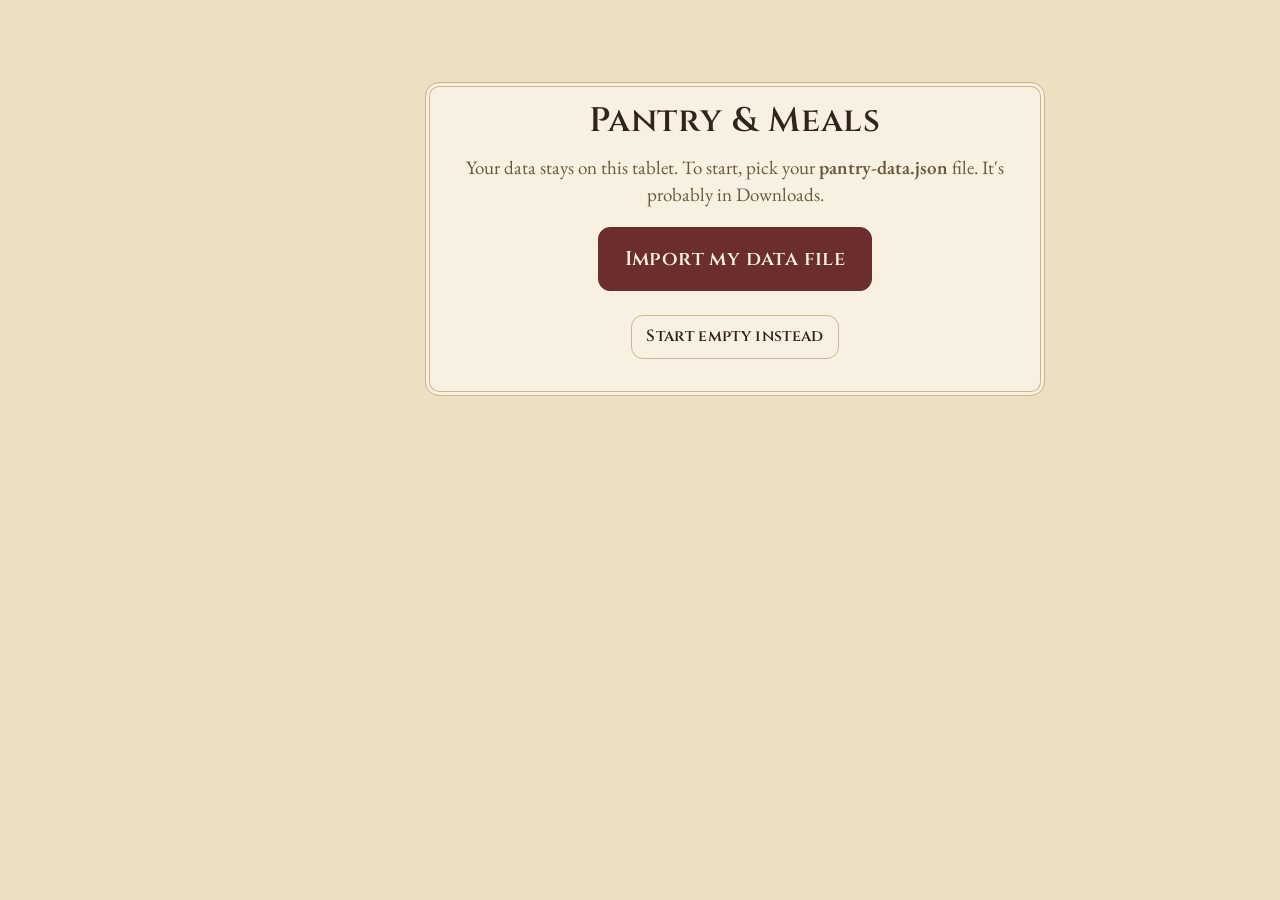
<file: index.html>
<!doctype html>
<html lang="en">
<head>
  <meta charset="utf-8">
  <meta name="viewport" content="width=device-width, initial-scale=1, viewport-fit=cover">
  <title>Pantry & Meals</title>
  <meta name="description" content="Pantry, groceries and meal plan. Works offline.">
  <!-- Browser bar color, light and dark -->
  <meta name="theme-color" content="#ece0c2" media="(prefers-color-scheme: light)">
  <meta name="theme-color" content="#18110c" media="(prefers-color-scheme: dark)">
  <link rel="manifest" href="manifest.webmanifest">
  <link rel="icon" href="icons/icon-192.png">
  <link rel="apple-touch-icon" href="icons/icon-192.png">
  <link rel="stylesheet" href="css/styles.css">
</head>
<body>
  <!-- Navigation. A bottom bar in portrait, a sidebar in landscape (see styles.css). -->
  <nav class="tabs" id="tabs" aria-label="Screens">
    <a href="#today" data-screen="today">
      <svg viewBox="0 0 24 24" aria-hidden="true"><circle cx="12" cy="12" r="4"/><path d="M12 2v2M12 20v2M4.9 4.9l1.4 1.4M17.7 17.7l1.4 1.4M2 12h2M20 12h2M4.9 19.1l1.4-1.4M17.7 6.3l1.4-1.4"/></svg>
      <span>Today</span>
    </a>
    <a href="#quests" data-screen="quests">
      <svg viewBox="0 0 24 24" aria-hidden="true"><path d="M12 3l8 3v6c0 5-3.5 8-8 9-4.5-1-8-4-8-9V6z"/><path d="M9 12l2 2 4-4"/></svg>
      <span>Quests</span>
    </a>
    <a href="#week" data-screen="week">
      <svg viewBox="0 0 24 24" aria-hidden="true"><rect x="3" y="5" width="18" height="16" rx="2"/><path d="M3 10h18M8 3v4M16 3v4"/></svg>
      <span>Week</span>
    </a>
    <a href="#pantry" data-screen="pantry">
      <svg viewBox="0 0 24 24" aria-hidden="true"><path d="M8 3h8v3H8z"/><path d="M7 6h10a2 2 0 0 1 2 2v11a2 2 0 0 1-2 2H7a2 2 0 0 1-2-2V8a2 2 0 0 1 2-2z"/><path d="M5 13h14"/></svg>
      <span>Pantry</span>
    </a>
    <a href="#groceries" data-screen="groceries">
      <svg viewBox="0 0 24 24" aria-hidden="true"><circle cx="9" cy="20" r="1.5"/><circle cx="17" cy="20" r="1.5"/><path d="M3 4h2l2.4 11h11l2-8H6.2"/></svg>
      <span>Groceries</span>
    </a>
    <a href="#recipes" data-screen="recipes">
      <svg viewBox="0 0 24 24" aria-hidden="true"><path d="M4 4h6a3 3 0 0 1 3 3v13a2 2 0 0 0-2-2H4z"/><path d="M20 4h-6a3 3 0 0 0-3 3v13a2 2 0 0 1 2-2h7z"/></svg>
      <span>Recipes</span>
    </a>
    <a href="#settings" data-screen="settings">
      <svg viewBox="0 0 24 24" aria-hidden="true"><path d="M4 6h10M18 6h2M4 12h4M12 12h8M4 18h12"/><circle cx="16" cy="6" r="2"/><circle cx="10" cy="12" r="2"/><circle cx="18" cy="18" r="2"/></svg>
      <span>Settings</span>
    </a>
  </nav>

  <!-- Each screen draws itself in here -->
  <main id="screen" tabindex="-1"></main>

  <!-- Shared pop-up and the little message at the bottom -->
  <dialog id="dialog"></dialog>
  <div id="toast" role="status" aria-live="polite"></div>

  <script type="module" src="js/app.js"></script>
</body>
</html>
</file>
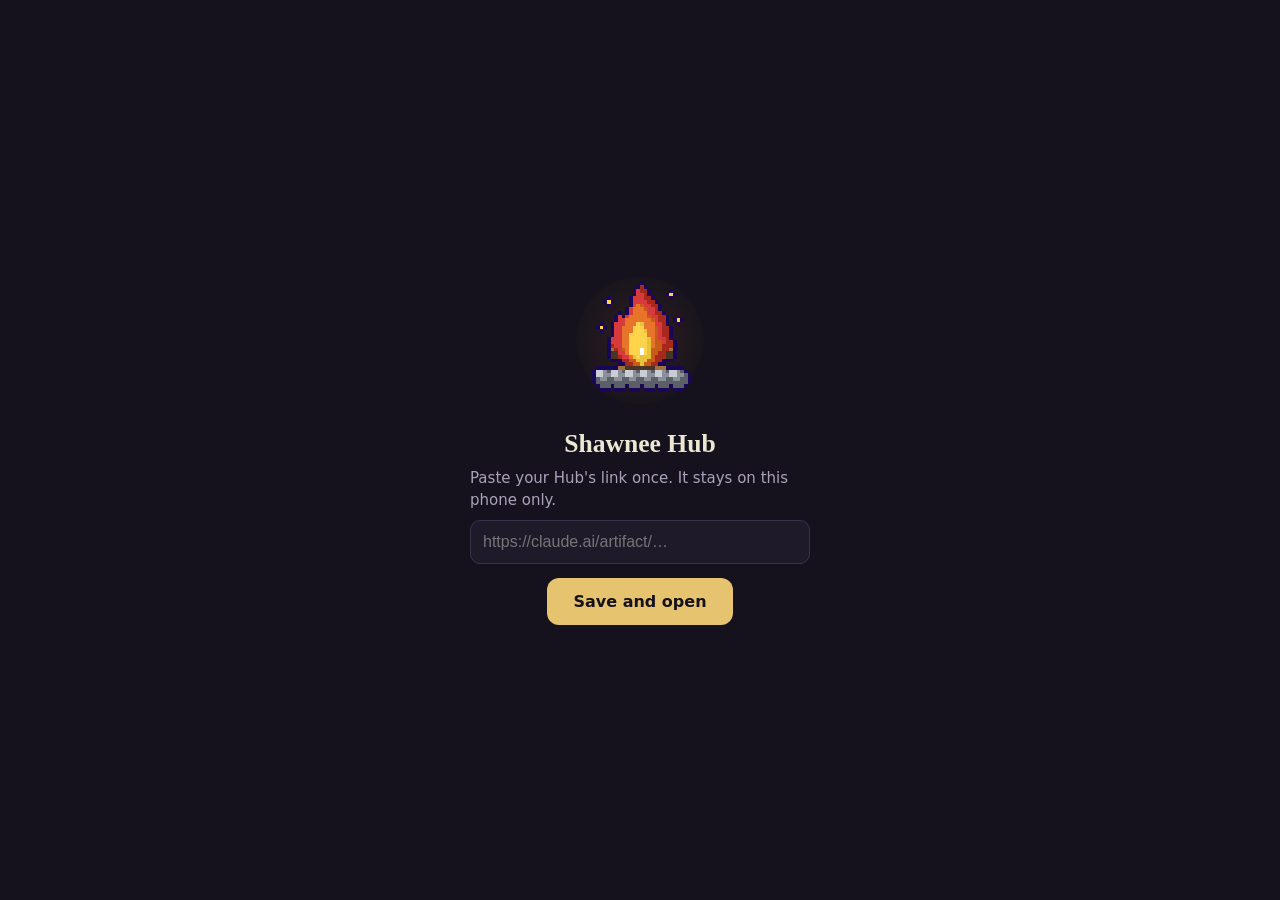
<file: hub/index.html>
<!doctype html>
<html lang="en">
<head>
<meta charset="utf-8">
<meta name="viewport" content="width=device-width,initial-scale=1">
<title>Shawnee Hub</title>
<meta name="theme-color" content="#15121d">
<link rel="manifest" href="manifest.webmanifest">
<link rel="icon" href="icon-192.png">
<link rel="apple-touch-icon" href="icon-192.png">
<style>
  :root { color-scheme: dark; }
  body { margin: 0; min-height: 100vh; display: grid; place-items: center; background: #15121d; color: #ede6d3;
         font: 17px/1.5 system-ui, sans-serif; padding: 16px; box-sizing: border-box; text-align: center; }
  img { width: 144px; height: 144px; image-rendering: pixelated; border-radius: 28px; }
  h1 { font: 700 1.6rem Georgia, serif; margin: 16px 0 6px; }
  .btn { display: inline-block; margin: 14px 0; padding: 14px 26px; border: 0; border-radius: 12px; background: #e6c36e;
         color: #15121d; font: 700 1rem system-ui, sans-serif; text-decoration: none; cursor: pointer; }
  input { width: min(340px, 100%); padding: 12px; border-radius: 10px; border: 1px solid #3a3350; background: #1e1a29;
          color: #ede6d3; font-size: 16px; box-sizing: border-box; }
  ol, p.small { text-align: left; max-width: 340px; margin: 8px auto; color: #aaa2bb; font-size: 15px; }
  .small a { color: #aaa2bb; }
</style>
</head>
<body>
<main>
  <img src="icon-512.png" alt="">
  <h1>Shawnee Hub</h1>
  <!-- The Hub's address is never in this public page: it's pasted once and kept on this phone only. -->
  <section id="setup" hidden>
    <p class="small">Paste your Hub's link once. It stays on this phone only.</p>
    <input id="link" type="url" placeholder="https://claude.ai/artifact/…" autocomplete="off">
    <br><button class="btn" id="save">Save and open</button>
  </section>
  <section id="ready" hidden>
    <a class="btn" id="go" href="#">Enter the Hall</a>
    <ol id="how">
      <li>In Chrome, tap the ⋮ menu.</li>
      <li>Tap <b>Add to home screen</b>, then <b>Install</b>.</li>
      <li>Open the Hub from the new campfire icon.</li>
    </ol>
    <p class="small"><a href="#" id="forget">Change the saved link</a></p>
  </section>
</main>
<script>
  const KEY = 'shawnee-hub-link';
  const get = () => { try { return localStorage.getItem(KEY); } catch (e) { return null; } };
  const ok = (u) => /^https:\/\/claude\.ai\/(code\/)?artifact\//.test(u || '');
  const show = () => {
    const link = get();
    document.getElementById('setup').hidden = ok(link);
    document.getElementById('ready').hidden = !ok(link);
    if (ok(link)) document.getElementById('go').href = link;
    return link;
  };
  document.getElementById('save').onclick = () => {
    const u = document.getElementById('link').value.trim();
    if (!ok(u)) { alert('That should be your Hub link, starting with https://claude.ai/artifact/'); return; }
    try { localStorage.setItem(KEY, u); } catch (e) {}
    show();
  };
  document.getElementById('forget').onclick = (e) => {
    e.preventDefault(); try { localStorage.removeItem(KEY); } catch (err) {} show();
  };
  // Launched from the home-screen icon with a saved link: go straight to the Hub.
  const link = show();
  const installed = matchMedia('(display-mode: standalone)').matches || new URLSearchParams(location.search).has('app');
  if (installed && ok(link)) location.replace(link);
</script>
</body>
</html>
</file>
<file: css/styles.css>
/* =========================================================
   Pantry & Meals — styles
   A parchment look in light mode and a candlelit tavern look
   in dark mode. Colors live in the variables below; dark mode
   swaps them automatically when the tablet is in dark mode.
   ========================================================= */

/* Fonts are saved inside the app (fonts/ folder) so they work offline.
   Both are free to bundle under the SIL Open Font License. */
@font-face {
  font-family: 'Cinzel';
  font-style: normal;
  font-weight: 400 700;
  font-display: swap;
  src: url(../fonts/cinzel-latin.woff2) format('woff2');
}
@font-face {
  font-family: 'EB Garamond';
  font-style: normal;
  font-weight: 400 600;
  font-display: swap;
  src: url(../fonts/ebgaramond-latin.woff2) format('woff2');
}
@font-face {
  font-family: 'EB Garamond';
  font-style: italic;
  font-weight: 400;
  font-display: swap;
  src: url(../fonts/ebgaramond-italic-latin.woff2) format('woff2');
}

:root {
  color-scheme: light dark;

  --font-display: 'Cinzel', Georgia, 'Times New Roman', serif;   /* headings, buttons */
  --font-body: 'EB Garamond', Georgia, 'Times New Roman', serif;  /* everything else */

  /* Parchment */
  --bg: #ece0c2;
  --surface: #f8f1e1;
  --surface-2: #ebdfc0;
  --text: #33241a;
  --muted: #6b573d;
  --line: #cbb68c;

  --accent: #6b2d2d;        /* deep red: main buttons, active tab */
  --accent-ink: #f8f1e1;
  --accent-soft: #edd9c8;
  --gold: #8a6a1c;          /* XP, gold, numbers that matter */
  --gold-bright: #c99a2e;
  --danger: #9b2c1d;

  /* One color per macro bar */
  --kcal: #b0642a;
  --protein: #3f6b3a;
  --carbs: #3c5f86;
  --fat: #7b4a7e;

  /* Warnings */
  --warn-bg: #f6e3b8;  --warn-ink: #5e4100;
  --stop-bg: #f3d3c9;  --stop-ink: #7e1d12;

  /* Tag chips */
  --chip-bg: #e6d8b6;     --chip-ink: #4a3a28;
  --veg-bg: #d8e4c4;      --veg-ink: #2d4f24;
  --notmine-bg: #e3d6e6;  --notmine-ink: #523a63;
  --occ-bg: #f2dcae;      --occ-ink: #6e4600;
  --use-bg: #f2cfc0;      --use-ink: #7e2a12;
  --home-bg: #d7e0e6;     --home-ink: #24465f;

  /* Jar gauge */
  --jar-glass: #e2d4b2;
  --jar-ok: #5d8a4f;
  --jar-mid: #c4932f;
  --jar-low: #b8573b;

  --radius: 14px;
  --tap: 52px;            /* minimum height for anything you tap */
  --nav-w: 190px;         /* sidebar width in landscape */
}

/* Candlelit tavern */
@media (prefers-color-scheme: dark) {
  :root {
    --bg: #18110c;
    --surface: #251a13;
    --surface-2: #33251b;
    --text: #f1e4c8;
    --muted: #bca98a;
    --line: #4d3a29;

    --accent: #e2b75c;
    --accent-ink: #22170f;
    --accent-soft: #3e2e19;
    --gold: #e8c26a;
    --gold-bright: #f0cf7e;
    --danger: #f0937c;

    --kcal: #e39a5c;
    --protein: #94c98a;
    --carbs: #8fb3dd;
    --fat: #cf9ad2;

    --warn-bg: #3d3018;  --warn-ink: #f2d38c;
    --stop-bg: #43241d;  --stop-ink: #f5b3a9;

    --chip-bg: #3a2b1f;     --chip-ink: #e3d3b4;
    --veg-bg: #24361f;      --veg-ink: #b5dba5;
    --notmine-bg: #36283d;  --notmine-ink: #d8c1e4;
    --occ-bg: #42321a;      --occ-ink: #f0c983;
    --use-bg: #46271c;      --use-ink: #f4b29c;
    --home-bg: #1f2e38;     --home-ink: #a9cbec;

    --jar-glass: #3a2c20;
    --jar-ok: #7aa86a;
    --jar-mid: #d4a646;
    --jar-low: #d0694c;
  }
}

/* ---------- Base ---------- */

* { box-sizing: border-box; }

html { -webkit-text-size-adjust: 100%; }

body {
  margin: 0;
  background: var(--bg);
  color: var(--text);
  font-family: var(--font-body);
  font-size: 19px;
  line-height: 1.45;
  /* Garamond's numbers dip below the line by default; these keep them level and lined up */
  font-variant-numeric: lining-nums tabular-nums;
  -webkit-tap-highlight-color: transparent;
}

h1, h2, h3 {
  font-family: var(--font-display);
  font-weight: 600;
  letter-spacing: .02em;
  line-height: 1.2;
  margin: 0;
}
h1 { font-size: 30px; }
h2 { font-size: 21px; }
h3 { font-size: 18px; }
p { margin: 0; }

button, input, select, textarea { font: inherit; color: inherit; }

:focus-visible { outline: 3px solid var(--accent); outline-offset: 2px; }

.muted { color: var(--muted); }
.small { font-size: 15px; }
.spacer { flex: 1; }
.hidden { display: none !important; }

/* ---------- Navigation: bottom bar (portrait) ---------- */

.tabs {
  position: fixed;
  left: 0; right: 0; bottom: 0;
  z-index: 10;
  display: flex;
  background: var(--surface);
  border-top: 1px solid var(--line);
  padding-bottom: env(safe-area-inset-bottom);
}

.tabs a {
  flex: 1;
  display: flex;
  flex-direction: column;
  align-items: center;
  justify-content: center;
  gap: 2px;
  min-height: 66px;
  padding: 6px 2px;
  color: var(--muted);
  text-decoration: none;
  font-size: 14px;
}

.tabs svg {
  width: 26px; height: 26px;
  fill: none; stroke: currentColor; stroke-width: 2;
  stroke-linecap: round; stroke-linejoin: round;
}

.tabs a.active { color: var(--accent); font-weight: 650; }

main {
  max-width: 1280px;
  margin: 0 auto;
  padding: 20px 16px 110px;
  outline: none;
}

/* ---------- Navigation: sidebar (landscape tablet) ---------- */

@media (orientation: landscape) and (min-width: 800px) {
  .tabs {
    top: 0; right: auto; bottom: 0;
    width: var(--nav-w);
    flex-direction: column;
    gap: 4px;
    padding: 20px 10px;
    border-top: 0;
    border-right: 1px solid var(--line);
  }
  .tabs a {
    flex: 0 0 auto;
    flex-direction: row;
    justify-content: flex-start;
    gap: 14px;
    min-height: 56px;
    padding: 0 16px;
    border-radius: 12px;
    font-size: 18px;
  }
  .tabs a.active { background: var(--accent-soft); }
  main { margin-left: var(--nav-w); padding: 28px 32px 40px; }
}

/* ---------- Building blocks ---------- */

.screen-head {
  display: flex;
  align-items: center;
  flex-wrap: wrap;
  gap: 12px;
  margin-bottom: 18px;
}
.screen-head .sub { width: 100%; color: var(--muted); }

.card {
  background: var(--surface);
  border: 1px solid var(--line);
  border-radius: var(--radius);
  padding: 18px;
  margin-bottom: 16px;
}
.card > h2 { margin-bottom: 12px; }
.card-head { display: flex; align-items: center; gap: 12px; margin-bottom: 12px; flex-wrap: wrap; }
.card-head h2 { margin: 0; }

.note {
  background: var(--surface-2);
  border-radius: 10px;
  padding: 10px 14px;
  color: var(--text);
}

.btn {
  display: inline-flex;
  align-items: center;
  justify-content: center;
  gap: 8px;
  min-height: var(--tap);
  padding: 0 18px;
  border: 1px solid var(--line);
  border-radius: 12px;
  background: var(--surface);
  color: var(--text);
  cursor: pointer;
  text-decoration: none;
  white-space: nowrap;
}
.btn:active { transform: translateY(1px); }
.btn.primary { background: var(--accent); border-color: var(--accent); color: var(--accent-ink); font-weight: 600; }
.btn.danger { color: var(--danger); border-color: currentColor; background: transparent; }
.btn.big { min-height: 64px; font-size: 20px; padding: 0 26px; }
.btn.wide { width: 100%; }
.btn.small { min-height: 44px; padding: 0 14px; font-size: 16px; }
.btn[disabled] { opacity: .5; cursor: default; }

.icon-btn {
  display: inline-flex; align-items: center; justify-content: center;
  width: var(--tap); height: var(--tap);
  flex: 0 0 auto;
  border: 1px solid var(--line);
  border-radius: 12px;
  background: var(--surface);
  color: var(--muted);
  cursor: pointer;
}
.icon-btn svg, .btn svg {
  width: 24px; height: 24px;
  fill: none; stroke: currentColor; stroke-width: 2;
  stroke-linecap: round; stroke-linejoin: round;
}
.icon-btn.on { color: var(--accent); border-color: var(--accent); background: var(--accent-soft); }

.btn-row { display: flex; flex-wrap: wrap; gap: 10px; }

/* Text inputs */
input[type="text"], input[type="search"], input[type="number"], input[type="date"], select, textarea {
  width: 100%;
  min-height: var(--tap);
  padding: 10px 14px;
  border: 1px solid var(--line);
  border-radius: 12px;
  background: var(--surface);
}
textarea { resize: vertical; line-height: 1.4; }

label.field { display: flex; flex-direction: column; gap: 6px; font-weight: 600; font-size: 16px; }
label.field > span.hint { font-weight: 400; color: var(--muted); }

label.check {
  display: flex; align-items: center; gap: 12px;
  min-height: var(--tap);
  cursor: pointer;
}
label.check input { width: 26px; height: 26px; accent-color: var(--accent); flex: 0 0 auto; }

.grid-2 { display: grid; grid-template-columns: 1fr 1fr; gap: 12px; }
.grid-4 { display: grid; grid-template-columns: repeat(4, 1fr); gap: 12px; }
@media (max-width: 560px) { .grid-4 { grid-template-columns: 1fr 1fr; } }

/* Segmented row of choice buttons (scores, filters, quick fill) */
.seg { display: flex; flex-wrap: wrap; gap: 8px; }
.seg button {
  min-height: var(--tap);
  min-width: var(--tap);
  padding: 0 16px;
  border: 1px solid var(--line);
  border-radius: 999px;
  background: var(--surface);
  cursor: pointer;
}
.seg button[aria-pressed="true"] {
  background: var(--accent); border-color: var(--accent); color: var(--accent-ink); font-weight: 600;
}
.seg.scroll { flex-wrap: nowrap; overflow-x: auto; padding-bottom: 4px; scrollbar-width: none; }
.seg.scroll button { flex: 0 0 auto; }

/* ---------- Tag chips ---------- */

.chips { display: flex; flex-wrap: wrap; gap: 6px; }
.chip {
  display: inline-block;
  padding: 2px 10px;
  border-radius: 999px;
  background: var(--chip-bg);
  color: var(--chip-ink);
  font-size: 14px;
  line-height: 1.6;
  white-space: nowrap;
}
.chip.veg { background: var(--veg-bg); color: var(--veg-ink); }
.chip.not-mine { background: var(--notmine-bg); color: var(--notmine-ink); }
.chip.occasional { background: var(--occ-bg); color: var(--occ-ink); }
.chip.usefirst { background: var(--use-bg); color: var(--use-ink); font-weight: 600; }
.chip.homemade { background: var(--home-bg); color: var(--home-ink); }
.chip.loc { background: transparent; border: 1px solid var(--line); color: var(--muted); }

/* ---------- Jar fill gauge ---------- */

.jar { display: flex; flex-direction: column; align-items: center; flex: 0 0 auto; width: 34px; }
.jar-lid { width: 60%; height: 6px; border-radius: 3px 3px 0 0; background: var(--muted); opacity: .55; }
.jar-body {
  position: relative;
  width: 100%; height: 44px;
  border-radius: 6px 6px 9px 9px;
  background: var(--jar-glass);
  overflow: hidden;
}
.jar-fill { position: absolute; left: 0; right: 0; bottom: 0; background: var(--jar-ok); }
.jar.mid .jar-fill { background: var(--jar-mid); }
.jar.low .jar-fill { background: var(--jar-low); }
.jar-q { position: absolute; inset: 0; display: grid; place-items: center; color: var(--muted); font-weight: 700; }
.jar.large { width: 64px; }
.jar.large .jar-lid { height: 10px; }
.jar.large .jar-body { height: 86px; border-radius: 10px 10px 16px 16px; }

/* ---------- Today ---------- */

.today-grid { display: grid; gap: 16px; grid-template-columns: 1fr; }
.today-grid > .card { margin: 0; }
@media (orientation: landscape) and (min-width: 800px) {
  .today-grid { grid-template-columns: minmax(320px, 5fr) 7fr; align-items: start; }
  .today-grid .col { display: grid; gap: 16px; }
}
.today-grid .col { display: grid; gap: 16px; }

.macro { margin-bottom: 18px; }
.macro:last-child { margin-bottom: 0; }
.macro-top { display: flex; align-items: baseline; justify-content: space-between; gap: 10px; flex-wrap: wrap; }
.macro-label { font-size: 18px; font-weight: 600; }
.macro-num { font-size: 18px; color: var(--muted); }
.macro-num b { font-size: 40px; color: var(--text); font-variant-numeric: tabular-nums; letter-spacing: -0.5px; }
.bar {
  position: relative;
  height: 18px;
  margin: 6px 0 4px;
  border-radius: 999px;
  background: var(--surface-2);
  overflow: hidden;
}
.bar-plan, .bar-fill { position: absolute; left: 0; top: 0; bottom: 0; border-radius: 999px; }
.bar-plan { background: var(--c); opacity: .22; }
.bar-fill { background: var(--c); transition: width .25s ease; }
.macro-sub { font-size: 15px; color: var(--muted); }

.slot-head {
  margin: 16px 0 6px;
  font-size: 14px;
  font-weight: 700;
  letter-spacing: .06em;
  text-transform: uppercase;
  color: var(--muted);
}
.slot-head:first-child { margin-top: 0; }

.meal-row {
  display: flex;
  align-items: center;
  gap: 12px;
  padding: 8px 0;
  border-top: 1px solid var(--line);
}
.slot-head + .meal-row { border-top: 0; }

.tick {
  flex: 0 0 auto;
  width: 52px; height: 52px;
  border: 2px solid var(--line);
  border-radius: 14px;
  background: var(--surface);
  color: transparent;
  cursor: pointer;
  display: grid; place-items: center;
}
.tick svg { width: 30px; height: 30px; fill: none; stroke: currentColor; stroke-width: 3; stroke-linecap: round; stroke-linejoin: round; }
.tick[aria-pressed="true"] { background: var(--accent); border-color: var(--accent); color: var(--accent-ink); }

.meal-body {
  flex: 1;
  min-width: 0;
  min-height: 52px;
  display: flex; flex-direction: column; justify-content: center;
  padding: 4px 0;
  border: 0; background: none; text-align: left; cursor: pointer;
}
.meal-name { font-weight: 600; font-size: 19px; }
.meal-detail { color: var(--muted); font-size: 15px; }
.meal-nums { flex: 0 0 auto; text-align: right; font-variant-numeric: tabular-nums; font-size: 15px; color: var(--muted); }
.meal-nums b { color: var(--text); font-size: 18px; }

.meal-row.eaten .meal-name { color: var(--muted); }

/* Drinks and supplements: same row, lighter and smaller */
.meal-row.kind-drink .meal-name,
.meal-row.kind-supplement .meal-name { font-size: 17px; font-weight: 500; }
.meal-row.kind-drink .meal-detail,
.meal-row.kind-supplement .meal-detail { white-space: nowrap; overflow: hidden; text-overflow: ellipsis; }
.kind-tag { font-size: 13px; font-weight: 600; color: var(--muted); text-transform: uppercase; letter-spacing: .05em; }

.water { display: flex; align-items: center; gap: 14px; }
.water-num { flex: 1; text-align: center; }
.water-num b { font-size: 44px; font-variant-numeric: tabular-nums; }

.score-row { display: flex; align-items: center; gap: 12px; flex-wrap: wrap; margin-top: 10px; }
.score-row .score-label { width: 72px; font-weight: 600; }

.list-plain { list-style: none; margin: 0; padding: 0; }
.list-plain > li { border-top: 1px solid var(--line); }
.list-plain > li:first-child { border-top: 0; }
.row-btn {
  width: 100%;
  min-height: var(--tap);
  display: flex; align-items: center; gap: 12px;
  padding: 8px 0;
  border: 0; background: none; text-align: left; cursor: pointer;
}
.row-btn .grow { flex: 1; min-width: 0; }

.empty { text-align: center; padding: 24px 8px; }
.empty p { margin-bottom: 16px; }
.empty .btn-row { justify-content: center; }

/* ---------- Week ---------- */

.week-grid { display: grid; gap: 16px; grid-template-columns: repeat(auto-fill, minmax(330px, 1fr)); }
.day-card { margin: 0; display: flex; flex-direction: column; }
.day-card.is-today { border: 2px solid var(--accent); }
.day-card header { display: flex; align-items: baseline; gap: 10px; margin-bottom: 8px; }
.today-badge { font-size: 14px; font-weight: 700; color: var(--accent); }
.day-totals { display: grid; grid-template-columns: repeat(4, 1fr); gap: 6px; margin-bottom: 10px; }
.day-total { background: var(--surface-2); border-radius: 10px; padding: 6px 8px; text-align: center; }
.day-total b { display: block; font-size: 20px; font-variant-numeric: tabular-nums; }
.day-total span { font-size: 13px; color: var(--muted); }
.day-total.over b { color: var(--danger); }
.day-meals .row-btn { min-height: 48px; padding: 6px 0; }
.day-meals .slot { width: 82px; flex: 0 0 auto; font-size: 13px; text-transform: uppercase; letter-spacing: .04em; color: var(--muted); }
.day-meals .extra .grow { color: var(--muted); font-size: 16px; }
.day-card .note { margin-top: 10px; font-size: 15px; }
.day-actions { display: flex; flex-wrap: wrap; gap: 8px; margin-top: auto; padding-top: 12px; }

/* ---------- Pantry ---------- */

.pantry-controls { display: grid; gap: 10px; margin-bottom: 14px; }
.pantry-controls .top { display: flex; gap: 10px; }
.group-head { display: flex; align-items: baseline; gap: 10px; margin: 22px 0 8px; }
.group-head h2 { font-size: 20px; }
.group-head .count { color: var(--muted); font-size: 15px; }

.items { display: grid; gap: 8px; grid-template-columns: repeat(auto-fill, minmax(340px, 1fr)); }
.item {
  display: flex; align-items: center; gap: 8px;
  background: var(--surface);
  border: 1px solid var(--line);
  border-radius: var(--radius);
  padding: 8px 8px 8px 12px;
}
.item-main {
  flex: 1; min-width: 0;
  display: flex; align-items: center; gap: 12px;
  border: 0; background: none; text-align: left; cursor: pointer;
  padding: 2px 0;
}
.item-text { flex: 1; min-width: 0; display: flex; flex-direction: column; gap: 3px; }
.item-name { font-weight: 600; }
.item-detail { color: var(--muted); font-size: 15px; display: -webkit-box; -webkit-line-clamp: 2; -webkit-box-orient: vertical; overflow: hidden; }
.item-pct { flex: 0 0 auto; font-size: 17px; font-weight: 600; font-variant-numeric: tabular-nums; min-width: 48px; text-align: right; }
.item.not-mine, .g-row.not-mine { opacity: .62; }

.fill-now { display: flex; align-items: center; gap: 18px; margin: 16px 0; }
.fill-now b { font-size: 44px; font-variant-numeric: tabular-nums; }
input[type="range"] { width: 100%; height: 40px; accent-color: var(--accent); }

/* ---------- Groceries ---------- */

.add-row { display: flex; gap: 10px; }
.add-row input { flex: 1; }
.pet-card { background: var(--veg-bg); border-color: transparent; color: var(--veg-ink); }
.pet-card .btn { border-color: currentColor; background: transparent; color: inherit; }
.g-row { display: flex; align-items: center; gap: 12px; padding: 6px 0; border-top: 1px solid var(--line); }
.g-row:first-child { border-top: 0; }
.g-row .grow { flex: 1; min-width: 0; }
.g-row.checked .g-name { text-decoration: line-through; color: var(--muted); }
.g-name { font-size: 19px; }

/* ---------- Recipes ---------- */

.recipe-grid { display: grid; gap: 16px; grid-template-columns: repeat(auto-fill, minmax(340px, 1fr)); }
.recipe-grid .card { margin: 0; }
.recipe-grid ul, .recipe-grid ol { margin: 8px 0 0; padding-left: 22px; }
.recipe-grid li { margin: 4px 0; }
.recipe-grid h3 { margin-top: 14px; font-size: 16px; text-transform: uppercase; letter-spacing: .05em; color: var(--muted); }

/* ---------- Warnings ---------- */

.warn { border-radius: 10px; padding: 10px 14px; margin: 6px 0; font-size: 16px; }
.warn.stop { background: var(--stop-bg); color: var(--stop-ink); font-weight: 600; }
.warn.note { background: var(--warn-bg); color: var(--warn-ink); }

/* ---------- Dialog (pop-up) ---------- */

dialog {
  width: min(640px, calc(100vw - 24px));
  max-height: calc(100vh - 32px);
  padding: 0;
  border: 0;
  border-radius: 18px;
  background: var(--surface);
  color: var(--text);
  box-shadow: 0 20px 60px rgba(0,0,0,.35);
}
dialog::backdrop { background: rgba(10, 12, 14, .5); }
.dlg { display: grid; gap: 14px; padding: 22px; }
.dlg h2 { padding-right: 8px; }
.dlg-msg { font-size: 19px; }
.dlg-actions { display: flex; flex-wrap: wrap; gap: 10px; align-items: center; margin-top: 6px; }

/* ---------- Toast ---------- */

#toast {
  position: fixed;
  left: 50%; bottom: 92px;
  z-index: 50;
  transform: translate(-50%, 20px);
  max-width: calc(100vw - 32px);
  padding: 12px 20px;
  border-radius: 12px;
  background: var(--text);
  color: var(--bg);
  font-size: 17px;
  opacity: 0;
  pointer-events: none;
  transition: opacity .2s, transform .2s;
}
#toast.show { opacity: 1; transform: translate(-50%, 0); }
@media (orientation: landscape) and (min-width: 800px) {
  #toast { bottom: 28px; left: calc(50% + var(--nav-w) / 2); }
}

/* ---------- Welcome (first launch) ---------- */

.welcome { max-width: 620px; margin: 6vh auto 0; text-align: center; }
.welcome h1 { margin-bottom: 12px; }
.welcome p { margin-bottom: 18px; color: var(--muted); }
.welcome .btn-row { justify-content: center; }

.file-btn input { display: none; }

@media (prefers-reduced-motion: reduce) {
  * { transition: none !important; }
}

/* =========================================================
   Fitness campaign (Quests screen and the Today card)
   ========================================================= */

:root {
  --boss-bg: #5a1f1f;  --boss-ink: #f6e7c8;  --boss-soft: #e8cfa0;
  --boss-gold: #e8b84a; --boss-dim: #7a3a3a;
  --hp: #c0392b;
}
@media (prefers-color-scheme: dark) {
  :root {
    --boss-bg: #3a1414;  --boss-ink: #f6e7c8;  --boss-soft: #d9b98a;
    --boss-gold: #e8b84a; --boss-dim: #5e2a2a;
    --hp: #e0604f;
  }
}

.ico {
  width: 24px; height: 24px; flex: 0 0 auto;
  fill: none; stroke: currentColor; stroke-width: 1.8;
  stroke-linecap: round; stroke-linejoin: round;
  vertical-align: -4px;
}

.link-btn {
  border: 0; background: none; padding: 6px 2px;
  min-height: 44px;
  color: var(--accent); text-decoration: underline; text-underline-offset: 3px;
  cursor: pointer;
}
.link-btn.on-dark { color: var(--boss-soft); }

.quests-grid { display: grid; gap: 16px; grid-template-columns: minmax(0, 1fr); margin-bottom: 16px; }
.quests-grid .col { display: grid; gap: 16px; align-content: start; }
.quests-grid .card, .quests-grid .col > .card { margin: 0; }
@media (orientation: landscape) and (min-width: 800px) {
  .quests-grid { grid-template-columns: minmax(0, 1fr) minmax(0, 1fr); }
}

/* ---------- Hero ---------- */

.hero-card { display: flex; align-items: center; gap: 18px; }
.hero-card.compact { gap: 14px; padding: 12px 16px; }
.hero-sprite {
  flex: 0 0 auto;
  display: grid; place-items: end center;
  padding: 8px 10px 4px;
  border-radius: 12px;
  background: var(--surface-2);
  border: 1px solid var(--line);
}
.hero-stats { flex: 1; min-width: 0; display: grid; gap: 6px; }
.hero-name { font-size: 22px; }
.hero-card.compact .hero-name { font-size: 18px; }
.stat-line { display: flex; flex-wrap: wrap; align-items: baseline; justify-content: space-between; gap: 4px 12px; }
.stat-line b { font-size: 24px; font-weight: 600; }
.gold { color: var(--gold); }
.xp-bar, .gold-bar {
  height: 12px; border-radius: 999px; overflow: hidden;
  background: var(--surface-2); border: 1px solid var(--line);
}
.xp-bar > div { height: 100%; background: var(--accent); transition: width .4s ease; }
.gold-bar > div { height: 100%; background: var(--gold-bright); transition: width .4s ease; }

/* The pixel hero. image-rendering keeps the pixels sharp. */
.sprite { display: block; image-rendering: pixelated; }
.sprite .sprite-body { animation: hero-bob 1.2s steps(1) infinite; }
.sprite .sprite-blink { opacity: 0; animation: hero-blink 4.5s steps(1) infinite; }
.sprite.hop { animation: hero-hop .5s steps(4) 2; }
@keyframes hero-bob { 0%, 100% { transform: translateY(0); } 50% { transform: translateY(-1px); } }
@keyframes hero-blink { 0%, 94% { opacity: 0; } 95%, 98% { opacity: 1; } }
@keyframes hero-hop { 0%, 100% { transform: translateY(0); } 50% { transform: translateY(-10px); } }

/* ---------- This week ---------- */

.pips { display: inline-flex; gap: 6px; }
.pip { width: 20px; height: 20px; border-radius: 50%; border: 2px solid var(--muted); }
.pip.on { background: var(--protein); border-color: var(--protein); }
.plan { list-style: none; margin: 0; padding: 0; }
.plan li { display: flex; align-items: center; gap: 12px; min-height: 48px; padding: 6px 0; border-top: 1px solid var(--line); }
.plan li:first-child { border-top: 0; }
.plan li.done .grow { color: var(--muted); text-decoration: line-through; text-decoration-thickness: 1px; }
.plan-day { font-size: 16px; font-weight: 600; color: var(--muted); width: 52px; flex: 0 0 auto; }
.run-tag { font-size: 15px; color: var(--accent); white-space: nowrap; }
.run-tag.done { color: var(--muted); text-decoration: line-through; }
.check { color: var(--protein); }
.check svg { width: 26px; height: 26px; fill: none; stroke: currentColor; stroke-width: 3; stroke-linecap: round; stroke-linejoin: round; }

/* ---------- Boss: the 5K ---------- */

.boss-card { background: var(--boss-bg); color: var(--boss-ink); border-color: var(--boss-dim); }
.boss-card h2 { color: var(--boss-ink); }
.boss-hp { display: flex; align-items: center; gap: 10px; font-size: 16px; color: var(--boss-soft); }
.hp-bar { flex: 1; height: 12px; border-radius: 999px; background: var(--boss-dim); overflow: hidden; }
.hp-bar > div { height: 100%; background: var(--hp); transition: width .4s ease; }
.stages { display: flex; align-items: center; gap: 4px; margin: 12px 0; }
.stage { flex: 1; height: 10px; border-radius: 999px; background: var(--boss-dim); }
.stage.done { background: var(--boss-gold); }
.stage.current { background: var(--boss-dim); box-shadow: inset 0 0 0 2px var(--boss-gold); }
.stage.boss { flex: 0 0 auto; height: auto; background: none; color: var(--boss-soft); }
.stage.boss.done { color: var(--boss-gold); }
.boss-step { font-size: 17px; font-weight: 600; color: var(--boss-soft); }
.boss-text { font-size: 21px; margin: 2px 0 6px; }
.boss-hint { font-size: 16px; color: var(--boss-soft); }
.boss-actions { display: flex; flex-wrap: wrap; align-items: center; gap: 8px 12px; margin-top: 12px; }
.boss-btn {
  background: var(--boss-gold); border-color: var(--boss-gold); color: #3b2a1a;
  font-family: var(--font-display); font-weight: 700;
}

/* ---------- Regions ---------- */

.regions { display: grid; gap: 16px; grid-template-columns: repeat(auto-fill, minmax(330px, 1fr)); }
.regions .card { margin: 0; }
.region-head { display: flex; align-items: flex-start; gap: 12px; margin-bottom: 8px; color: var(--accent); }
.region-head .ico { width: 30px; height: 30px; margin-top: 2px; }
.region-head h2 { color: var(--text); }
.region-head p { line-height: 1.3; }

.quest-row { display: flex; align-items: center; gap: 10px; min-height: 60px; padding: 6px 0; border-top: 1px solid var(--line); }
.region-head + .quest-row, .card-head + .quest-row { border-top: 0; }
.quest-row .grow { flex: 1; min-width: 0; line-height: 1.3; }
.xp-chip {
  flex: 0 0 auto;
  font-size: 16px; font-weight: 600;
  color: var(--gold);
  white-space: nowrap;
}
.quest-done { min-width: 84px; font-family: var(--font-display); font-weight: 600; border-color: var(--accent); color: var(--accent); }
.quest-row.done-today .quest-done { opacity: .75; }
.today-tag { font-size: 15px; color: var(--protein); white-space: nowrap; }

details.folded, details.quest-log { margin-top: 16px; }
details.folded > summary, details.quest-log > summary {
  min-height: var(--tap);
  display: flex; align-items: center; gap: 8px;
  font-family: var(--font-display); font-size: 18px;
  cursor: pointer;
}
details.folded[open] > summary { margin-bottom: 12px; }
.log-row { display: flex; align-items: center; gap: 10px; min-height: 56px; }
.log-date { width: 96px; flex: 0 0 auto; }
.log-row .grow { flex: 1; min-width: 0; }

/* ---------- Toast with an Undo button ---------- */

#toast.has-action { display: flex; align-items: center; gap: 16px; padding: 8px 8px 8px 20px; }
#toast.show.has-action { pointer-events: auto; }
.toast-btn {
  min-height: 48px; padding: 0 18px;
  border: 1px solid currentColor; border-radius: 10px;
  background: transparent; color: inherit;
  font-family: var(--font-display); font-weight: 700;
  cursor: pointer;
}

@media (prefers-reduced-motion: reduce) {
  .sprite .sprite-body, .sprite .sprite-blink, .sprite.hop { animation: none; }
}

/* ---------- Settings: hero editor ---------- */

.sr-only { position: absolute; width: 1px; height: 1px; padding: 0; margin: -1px; overflow: hidden; clip: rect(0 0 0 0); white-space: nowrap; border: 0; }
.hero-edit { display: flex; flex-wrap: wrap; align-items: flex-start; gap: 18px; }
.swatches { display: flex; flex-wrap: wrap; gap: 10px; margin-top: 4px; }
.swatch { position: relative; cursor: pointer; }
.swatch input { position: absolute; opacity: 0; width: 1px; height: 1px; }
.swatch span:first-of-type {
  display: block; width: 44px; height: 44px; border-radius: 50%;
  border: 3px solid var(--surface); box-shadow: 0 0 0 1px var(--line);
}
.swatch input:checked + span { box-shadow: 0 0 0 3px var(--accent); }
.swatch input:focus-visible + span { outline: 3px solid var(--accent); outline-offset: 3px; }
.quest-edit { display: grid; grid-template-columns: 130px minmax(0, 1fr) 90px; gap: 8px; align-items: center; }
@media (max-width: 560px) { .quest-edit { grid-template-columns: minmax(0, 1fr) 80px; } .quest-edit > span { grid-column: 1 / -1; } }

/* =========================================================
   Parchment refresh for the whole app (pantry screens too).
   Only looks change here; layouts and features stay the same.
   ========================================================= */

/* Cards get a thin inner rule, like a framed page. */
.card, .item {
  box-shadow: inset 0 0 0 3px var(--surface), inset 0 0 0 4px var(--line);
}
.boss-card { box-shadow: inset 0 0 0 3px var(--boss-bg), inset 0 0 0 4px var(--boss-dim); }
.pet-card { box-shadow: none; }

/* Page titles: display font with a short gold rule underneath. */
.screen-head h1 {
  padding-bottom: 6px;
  background: linear-gradient(var(--gold-bright), var(--gold-bright)) left bottom / 64px 2px no-repeat;
}

/* Buttons, tabs and section labels in the display font. */
.btn, .tabs a span, .slot-head, .kind-tag, .group-head h2 {
  font-family: var(--font-display);
  letter-spacing: .02em;
}
.btn { font-weight: 600; font-size: 17px; }
.slot-head, .kind-tag { text-transform: none; letter-spacing: .04em; }
.tabs { background: var(--surface-2); }
.tabs a span { font-size: 12px; font-weight: 600; }
.tabs a.active { color: var(--accent); }
@media (orientation: landscape) and (min-width: 800px) {
  .tabs a span { font-size: 15px; }
  .tabs a.active { background: var(--surface); box-shadow: inset 0 0 0 1px var(--line); }
}

/* Numbers stay in the body font: the display font's 1 looks like a capital I. */
.macro-num b, .water-num b, .fill-now b, .day-total b, .item-pct { font-weight: 600; }
.macro-label { font-family: var(--font-display); font-size: 17px; }

/* Inputs sit a shade lighter than the parchment. */
input[type="text"], input[type="search"], input[type="number"], input[type="date"], select, textarea {
  background: var(--surface);
  border-color: var(--line);
}

.welcome h1 { font-size: 34px; }
dialog { box-shadow: inset 0 0 0 3px var(--surface), inset 0 0 0 4px var(--line), 0 20px 60px rgba(0, 0, 0, .35); }
</file>
